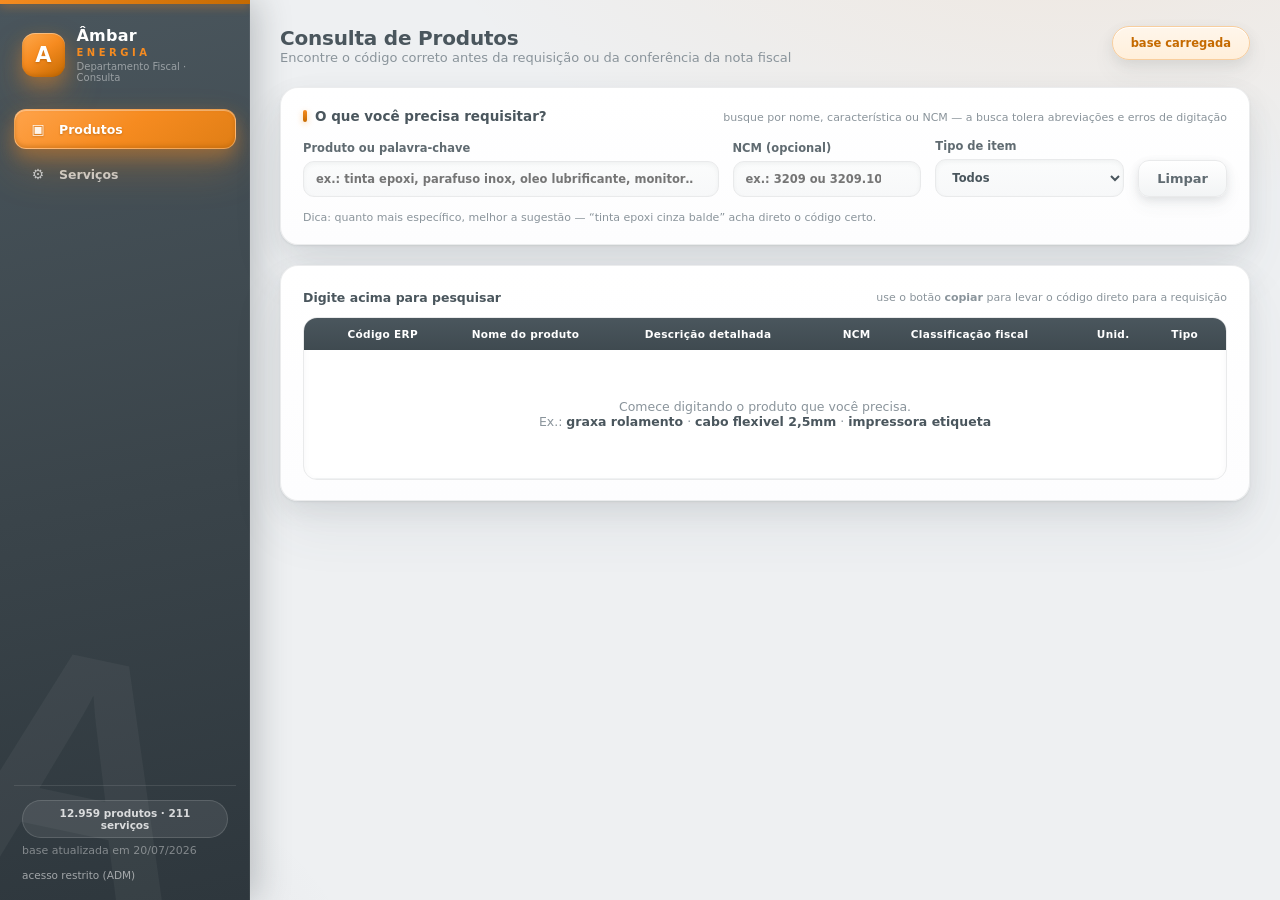
<file: index.html>
<!DOCTYPE html>
<html lang="pt-BR">
<head>
<meta charset="UTF-8">
<meta name="viewport" content="width=device-width, initial-scale=1.0">
<title>Consulta Fiscal · Âmbar Energia</title>
<meta name="description" content="Consulta de códigos de produtos e serviços cadastrados — Departamento Fiscal Âmbar Energia">
<link rel="icon" href="data:image/svg+xml,%3Csvg xmlns='http://www.w3.org/2000/svg' viewBox='0 0 32 32'%3E%3Crect width='32' height='32' rx='8' fill='%23F68B20'/%3E%3Ctext x='16' y='23' font-family='Verdana' font-size='19' font-weight='bold' fill='white' text-anchor='middle'%3EA%3C/text%3E%3C/svg%3E">
<meta name="theme-color" content="#4A565D">
<meta http-equiv="Content-Security-Policy" content="default-src 'self'; script-src 'self'; style-src 'self' 'unsafe-inline'; img-src 'self' data:; connect-src 'self'; manifest-src 'self'; base-uri 'self'; form-action 'self'; object-src 'none'">
<link rel="manifest" href="manifest.webmanifest">
<link rel="apple-touch-icon" href="icons/apple-touch-icon.png">
<meta name="mobile-web-app-capable" content="yes">
<meta name="apple-mobile-web-app-capable" content="yes">
<meta name="apple-mobile-web-app-status-bar-style" content="black-translucent">
<meta name="apple-mobile-web-app-title" content="Consulta Fiscal">
<link rel="stylesheet" href="css/style.css?v=9">
</head>
<body>

<aside class="sidebar">
  <div class="brand">
    <div class="brand-icon">A</div>
    <div>
      <div class="brand-name">Âmbar<span class="energia">ENERGIA</span></div>
      <div class="brand-sub">Departamento Fiscal · Consulta</div>
    </div>
  </div>

  <nav class="nav">
    <button class="nav-item active" data-tab="produtos"><span class="ni">▣</span> Produtos</button>
    <button class="nav-item" data-tab="servicos"><span class="ni">⚙</span> Serviços</button>
  </nav>

  <div class="sidebar-foot">
    <div class="pill" id="pillBase">carregando base…</div>
    <div class="muted small" id="pillAtualizado" style="margin-top:6px;">&nbsp;</div>
    <div style="margin-top:10px;"><a href="admin.html"><span class="adm-longo">acesso restrito (ADM)</span><span class="adm-curto">ADM</span></a></div>
  </div>
</aside>

<main class="main">
  <header class="topbar">
    <div>
      <h1 id="pageTitle">Consulta de Produtos</h1>
      <div class="muted" id="pageSubtitle">Encontre o código correto antes da requisição ou da conferência da nota fiscal</div>
    </div>
    <div class="topbar-right">
      <div class="badge-status" id="statusBadge">carregando…</div>
    </div>
  </header>

  <!-- ================= PRODUTOS ================= -->
  <section class="tab active" id="tab-produtos">
    <div class="card">
      <div class="card-head">
        <h3>O que você precisa requisitar?</h3>
        <span class="muted small">busque por nome, característica ou NCM — a busca tolera abreviações e erros de digitação</span>
      </div>
      <div class="field-row">
        <label class="grande">Produto ou palavra-chave
          <input type="search" id="qProduto" placeholder="ex.: tinta epoxi, parafuso inox, oleo lubrificante, monitor…" autocomplete="off">
        </label>
        <label>NCM (opcional)
          <input type="search" id="qNcm" list="listaNcm" placeholder="ex.: 3209 ou 3209.10.10" autocomplete="off">
          <datalist id="listaNcm"></datalist>
        </label>
        <label>Tipo de item
          <select id="qTipo">
            <option value="">Todos</option>
            <option value="Produto">Produto</option>
            <option value="Bem Patrimonial">Bem Patrimonial</option>
          </select>
        </label>
        <button class="btn" id="btnLimparProd" type="button">Limpar</button>
      </div>
      <div class="muted small">Dica: quanto mais específico, melhor a sugestão — “tinta epoxi cinza balde” acha direto o código certo.</div>
    </div>

    <div class="card">
      <div class="resultado-head">
        <span class="qtd" id="qtdProd" role="status" aria-live="polite">Digite acima para pesquisar</span>
        <span class="muted small">use o botão <b>copiar</b> para levar o código direto para a requisição</span>
      </div>
      <div class="table-scroll">
        <table aria-label="Resultados de produtos">
          <thead><tr>
            <th></th><th>Código ERP</th><th>Nome do produto</th><th>Descrição detalhada</th>
            <th>NCM</th><th>Classificação fiscal</th><th>Unid.</th><th>Tipo</th>
          </tr></thead>
          <tbody id="tbodyProd"><tr><td colspan="8"><div class="vazio">Comece digitando o produto que você precisa.<br>Ex.: <b>graxa rolamento</b> · <b>cabo flexivel 2,5mm</b> · <b>impressora etiqueta</b></div></td></tr></tbody>
        </table>
      </div>
    </div>
  </section>

  <!-- ================= SERVIÇOS ================= -->
  <section class="tab" id="tab-servicos">
    <div class="card">
      <div class="card-head">
        <h3>Qual serviço será contratado?</h3>
        <span class="muted small">a retenção de INSS depende de cessão de mão de obra/empreitada, natureza e continuidade do serviço, local e regime do prestador</span>
      </div>
      <div class="field-row">
        <label class="grande">Serviço pretendido
          <input type="search" id="qServico" placeholder="ex.: manutenção de equipamentos, limpeza, vigilância, transporte, consultoria…" autocomplete="off">
        </label>
        <button class="btn" id="btnLimparServ" type="button">Limpar</button>
      </div>

      <!-- Questionário fiscal: aparece só quando há códigos que retêm INSS entre os candidatos.
           As respostas orientam e destacam; exceção: cessão="Não" OCULTA os códigos que retêm INSS
           (sem cessão de mão de obra/empreitada não há retenção de INSS — Lei 8.212/91, art. 31). -->
      <div id="rowFiscal" hidden>
        <div class="field-row">
          <div class="escolha">
            <span class="titulo">Há cessão de mão de obra ou empreitada? <span class="muted small">(é o que define a retenção de INSS — Lei 8.212/91, art. 31)</span></span>
            <div class="pills" role="group" aria-label="Cessão de mão de obra ou empreitada">
              <button class="pill-opt" type="button" id="optCessaoSim" aria-pressed="false">Sim</button>
              <button class="pill-opt" type="button" id="optCessaoNao" aria-pressed="false">Não</button>
              <button class="pill-opt" type="button" id="optCessaoNaoSei" aria-pressed="false">Não sei</button>
            </div>
          </div>
        </div>
        <div class="field-row">
          <div class="escolha">
            <span class="titulo">Onde o serviço será executado? <span class="muted small">(informativo)</span></span>
            <div class="pills" role="group" aria-label="Local de execução">
              <button class="pill-opt" type="button" id="optDentro" aria-pressed="false">No estabelecimento Âmbar</button>
              <button class="pill-opt" type="button" id="optFora" aria-pressed="false">Fora / em local indicado pela contratante</button>
            </div>
          </div>
          <div class="escolha">
            <span class="titulo">Frequência</span>
            <div class="pills" role="group" aria-label="Frequência do serviço">
              <button class="pill-opt" type="button" id="optEsporadico" aria-pressed="false">Esporádico (pontual)</button>
              <button class="pill-opt" type="button" id="optContinuo" aria-pressed="false">Contínuo (recorrente)</button>
            </div>
          </div>
          <div class="escolha">
            <span class="titulo">Prestador é do Simples Nacional?</span>
            <div class="pills" role="group" aria-label="Prestador optante pelo Simples Nacional">
              <button class="pill-opt" type="button" id="optSimplesSim" aria-pressed="false">Sim</button>
              <button class="pill-opt" type="button" id="optSimplesNao" aria-pressed="false">Não</button>
            </div>
          </div>
        </div>
      </div>

      <div id="avisoServ" role="status" aria-live="polite"></div>
      <div class="aviso" style="margin-top:10px;"><span class="ico">ℹ</span><span>Esta consulta é <b>orientativa</b>. A definição final da retenção de INSS/ISS é do <b>Departamento Fiscal</b> e considera cessão de mão de obra/empreitada, natureza do serviço (LC 116/2003), continuidade, local e regime do prestador (Simples Nacional tem exceções). Base: Lei 8.212/91, art. 31.</span></div>
    </div>

    <div class="card">
      <div class="resultado-head">
        <span class="qtd" id="qtdServ" role="status" aria-live="polite">Digite acima para pesquisar</span>
        <span class="muted small">o código LC 116 vai na NFS-e · o código ERP vai na requisição</span>
      </div>
      <div class="table-scroll">
        <table aria-label="Resultados de serviços">
          <thead><tr>
            <th></th><th>LC 116</th><th>Código ERP</th><th>Descrição do serviço</th>
            <th>Quando utilizar</th><th>Impostos retidos</th><th>Conta contábil</th>
          </tr></thead>
          <tbody id="tbodyServ"><tr><td colspan="7"><div class="vazio">Comece digitando o serviço e informe onde ele será realizado.<br>Ex.: <b>manutenção de bombas</b> · <b>armazenagem</b> · <b>treinamento</b></div></td></tr></tbody>
        </table>
      </div>
    </div>
  </section>
</main>

<script src="js/busca.js?v=9"></script>
<script src="js/fiscal.js?v=9"></script>
<script src="js/app.js?v=9"></script>
</body>
</html>
</file>
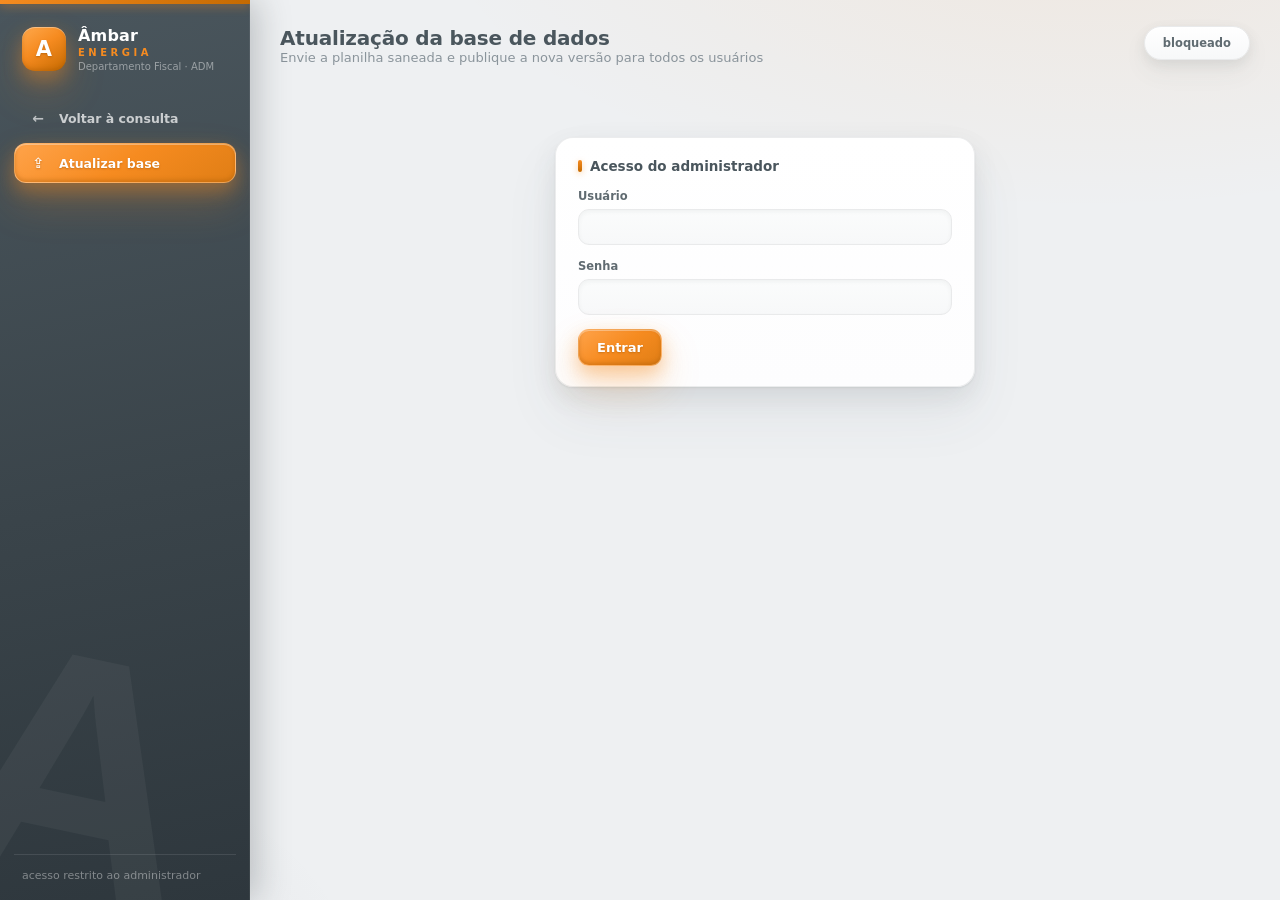
<file: admin.html>
<!DOCTYPE html>
<html lang="pt-BR">
<head>
<meta charset="UTF-8">
<meta name="viewport" content="width=device-width, initial-scale=1.0">
<title>ADM · Consulta Fiscal Âmbar</title>
<link rel="icon" href="data:image/svg+xml,%3Csvg xmlns='http://www.w3.org/2000/svg' viewBox='0 0 32 32'%3E%3Crect width='32' height='32' rx='8' fill='%234A565D'/%3E%3Ctext x='16' y='23' font-family='Verdana' font-size='19' font-weight='bold' fill='%23F68B20' text-anchor='middle'%3EA%3C/text%3E%3C/svg%3E">
<meta name="theme-color" content="#4A565D">
<!-- connect-src: trocar a URL do Worker pela do seu deploy (a mesma de PUBLISHER_URL em js/admin.js) -->
<meta http-equiv="Content-Security-Policy" content="default-src 'self'; script-src 'self'; style-src 'self' 'unsafe-inline'; img-src 'self' data:; connect-src 'self' https://ambar-publisher.arcosta2012.workers.dev; base-uri 'self'; form-action 'self'; object-src 'none'">
<meta name="robots" content="noindex">
<link rel="stylesheet" href="css/style.css?v=9">
</head>
<body>

<aside class="sidebar">
  <div class="brand">
    <div class="brand-icon">A</div>
    <div>
      <div class="brand-name">Âmbar<span class="energia">ENERGIA</span></div>
      <div class="brand-sub">Departamento Fiscal · ADM</div>
    </div>
  </div>
  <nav class="nav">
    <a class="nav-item" href="index.html"><span class="ni">←</span> Voltar à consulta</a>
    <button class="nav-item active" type="button"><span class="ni">⇪</span> Atualizar base</button>
  </nav>
  <div class="sidebar-foot">
    <div class="muted small">acesso restrito ao administrador</div>
  </div>
</aside>

<main class="main">
  <header class="topbar">
    <div>
      <h1>Atualização da base de dados</h1>
      <div class="muted">Envie a planilha saneada e publique a nova versão para todos os usuários</div>
    </div>
    <div class="topbar-right"><div class="badge-status" id="statusBadge">bloqueado</div></div>
  </header>

  <!-- ============ LOGIN ============ -->
  <section id="telaLogin" class="login-box">
    <div class="card">
      <div class="card-head"><h3>Acesso do administrador</h3></div>
      <div class="field-row">
        <label style="flex:1;">Usuário
          <input type="text" id="usuario" autocomplete="username">
        </label>
      </div>
      <div class="field-row">
        <label style="flex:1;">Senha
          <input type="password" id="senha" autocomplete="current-password">
        </label>
      </div>
      <button class="btn primary" id="btnEntrar" type="button">Entrar</button>
      <div id="msgLogin"></div>
    </div>
  </section>

  <!-- ============ PAINEL ============ -->
  <section id="telaPainel" class="admin-wrap" hidden>
    <div class="card">
      <div class="card-head"><h3>1 · Planilha da base</h3>
        <span class="muted small">arquivo .xlsx com as abas <b>Produtos</b> e <b>Servicos</b> (mesmo layout da Base Fiscal - Saneada)</span>
      </div>
      <div class="dropzone" id="dropzone">
        <b>Clique para escolher</b> ou arraste o arquivo .xlsx aqui
        <div class="muted small" style="margin-top:6px;">nada é enviado até você clicar em Publicar</div>
      </div>
      <input type="file" id="arquivo" accept=".xlsx" hidden>
      <div id="msgArquivo"></div>
      <ul class="check-list" id="resumoArquivo"></ul>
    </div>

    <div class="card">
      <div class="card-head"><h3>2 · Publicar</h3>
        <span class="muted small">a atualização entra no ar em ~1 minuto para todos os usuários</span>
      </div>
      <div class="btn-row" style="margin-top:6px;">
        <button class="btn primary" id="btnPublicar" type="button" disabled>Publicar atualização</button>
        <button class="btn" id="btnSair" type="button">Sair</button>
      </div>
      <div id="msgPublicar"></div>
    </div>

    <div class="card">
      <div class="card-head"><h3>Como funciona</h3></div>
      <ul class="check-list">
        <li>Você entra com <b>usuário e senha</b>. A publicação é feita por um serviço seguro do Departamento — você não precisa de token.</li>
        <li>A planilha é validada aqui no navegador (abas, colunas e formatos) antes de publicar.</li>
        <li>Cada publicação fica registrada no histórico do repositório do site.</li>
        <li>Os usuários da consulta não precisam de login; somente esta página é restrita.</li>
      </ul>
    </div>
  </section>
</main>

<script src="vendor/xlsx.full.min.js"></script>
<script src="js/fiscal.js?v=9"></script>
<script src="js/admin.js?v=9"></script>
</body>
</html>
</file>
<file: css/style.css>
/* =====================================================================
   Consulta Fiscal — identidade Âmbar Energia · acabamento premium 3D
   Mesma identidade do MtM Energia:
   laranja #F68B20 · ardósia #4A565D · cinza #606B71
   apoio #E9EAEB #F5F6F7 #8A949B · ênfase #C56A00 · destaque #FFE9CF
   alerta #C0392B · tipografia Verdana
   ===================================================================== */
:root {
  --laranja: #F68B20;
  --laranja-2: #C56A00;
  --laranja-soft: #FFE9CF;
  --ardosia: #4A565D;
  --ardosia-2: #3A444A;
  --ardosia-3: #2E373D;
  --cinza: #606B71;
  --texto-2: #8A949B;
  --painel: #F5F6F7;
  --linha: #E9EAEB;
  --alerta: #C0392B;
  --alerta-soft: #FBEAE7;
  --bg: #eef0f2;
  --card: #ffffff;

  --sombra-card:
    inset 0 1px 0 rgba(255,255,255,.95),
    0 1px 2px rgba(74,86,93,.10),
    0 10px 24px rgba(74,86,93,.10),
    0 28px 56px rgba(74,86,93,.07);
  --sombra-card-hover:
    inset 0 1px 0 rgba(255,255,255,.95),
    0 2px 4px rgba(74,86,93,.12),
    0 18px 38px rgba(74,86,93,.16),
    0 42px 80px rgba(74,86,93,.10);
  --sombra-laranja:
    inset 0 1px 0 rgba(255,255,255,.35),
    inset 0 -2px 4px rgba(151,79,0,.35),
    0 8px 18px rgba(246,139,32,.38),
    0 20px 40px rgba(246,139,32,.22);
  --radius: 18px;
}

* { box-sizing: border-box; margin: 0; padding: 0; }
[hidden] { display: none !important; }
html, body { height: 100%; }
body {
  font-family: Verdana, "Segoe UI", system-ui, sans-serif;
  background:
    radial-gradient(1100px 500px at 85% -10%, rgba(246,139,32,.09), transparent 60%),
    radial-gradient(900px 500px at -10% 110%, rgba(74,86,93,.10), transparent 55%),
    var(--bg);
  color: var(--ardosia);
  display: flex;
  font-size: 13px;
  min-height: 100vh;
}

/* ============================ SIDEBAR ============================ */
.sidebar {
  width: 250px; min-width: 250px;
  background: linear-gradient(168deg, var(--ardosia) 0%, var(--ardosia-2) 55%, var(--ardosia-3) 100%);
  display: flex; flex-direction: column;
  padding: 24px 14px 18px;
  position: sticky; top: 0; height: 100vh;
  box-shadow: inset -1px 0 0 rgba(255,255,255,.06), 8px 0 30px rgba(46,55,61,.25);
  overflow: hidden;
}
.sidebar::before {
  content: "A";
  position: absolute; left: -46px; bottom: -70px;
  font-size: 340px; font-weight: 700; font-family: Verdana, sans-serif;
  color: rgba(255,255,255,.045);
  transform: rotate(12deg);
  pointer-events: none;
}
.sidebar::after {
  content: ""; position: absolute; top: 0; left: 0; right: 0; height: 4px;
  background: linear-gradient(90deg, var(--laranja), var(--laranja-2));
  box-shadow: 0 2px 10px rgba(246,139,32,.55);
}

.brand { display: flex; gap: 12px; align-items: center; padding: 2px 8px 22px; position: relative; }
.brand-icon {
  width: 44px; height: 44px; border-radius: 13px;
  background: linear-gradient(145deg, #FFA94D 0%, var(--laranja) 45%, var(--laranja-2) 100%);
  color: #fff; font-size: 21px; font-weight: 700; display: grid; place-items: center;
  box-shadow: var(--sombra-laranja);
  text-shadow: 0 1px 2px rgba(151,79,0,.5);
}
.brand-name { font-weight: 700; font-size: 16px; color: #fff; letter-spacing: .2px; }
.brand-name .energia { color: var(--laranja); font-size: 10px; letter-spacing: 3.5px; font-weight: 700; display: block; margin-top: 2px; }
.brand-sub { font-size: 10px; color: rgba(255,255,255,.45); margin-top: 3px; }

.nav { display: flex; flex-direction: column; gap: 5px; margin-top: 4px; flex: 1; position: relative; }
.nav-item {
  display: flex; align-items: center; gap: 11px;
  padding: 11px 13px;
  background: transparent;
  border-radius: 12px; color: rgba(255,255,255,.72);
  font-size: 12.5px; font-weight: 700; font-family: inherit;
  cursor: pointer; text-align: left;
  transition: all .18s ease;
  border: 1px solid transparent;
  text-decoration: none;
}
.nav-item:hover {
  background: rgba(255,255,255,.07);
  color: #fff;
  transform: translateX(3px);
}
.nav-item.active {
  background: linear-gradient(145deg, #FFA34A 0%, var(--laranja) 50%, #E07E15 100%);
  color: #fff;
  box-shadow: var(--sombra-laranja);
  border: 1px solid rgba(255,255,255,.25);
  text-shadow: 0 1px 2px rgba(151,79,0,.45);
  transform: translateX(0);
}
.nav-item:focus-visible { outline: 2px solid var(--laranja); outline-offset: 2px; }
.ni { width: 20px; text-align: center; font-size: 14px; opacity: .9; }

.sidebar-foot { padding: 14px 8px 0; border-top: 1px solid rgba(255,255,255,.10); position: relative; }
.sidebar-foot .pill {
  background: rgba(255,255,255,.08); border: 1px solid rgba(255,255,255,.14);
  border-radius: 999px; color: rgba(255,255,255,.8);
  padding: 6px 12px; font-size: 10.5px; font-weight: 700; text-align: center;
}
.sidebar-foot .muted { color: rgba(255,255,255,.4); }
.sidebar-foot a { color: rgba(255,255,255,.55); text-decoration: none; font-size: 10.5px; }
.sidebar-foot a:hover { color: var(--laranja); }
.adm-curto { display: none; }

/* ============================ MAIN ============================ */
.main { flex: 1; padding: 26px 30px 46px; max-width: 1500px; min-width: 0; }
.topbar { display: flex; justify-content: space-between; align-items: flex-start; gap: 14px; margin-bottom: 22px; flex-wrap: wrap; }
.topbar h1 { font-size: 20px; font-weight: 700; letter-spacing: -.2px; }
.muted { color: var(--texto-2); }
.small { font-size: 11px; }
.topbar-right { display: flex; gap: 10px; align-items: center; flex-wrap: wrap; }

.badge-status {
  background: linear-gradient(180deg, #fff, #f7f8f9);
  border: 1px solid var(--linha); border-radius: 999px;
  padding: 9px 18px; font-weight: 700; font-size: 11.5px; color: var(--cinza);
  box-shadow: inset 0 1px 0 rgba(255,255,255,.9), 0 4px 12px rgba(74,86,93,.10), 0 12px 26px rgba(74,86,93,.06);
}
.badge-status.ok { color: var(--laranja-2); border-color: #F8CE9E; background: linear-gradient(180deg, #FFF6EB, #FFEFDB); }
.badge-status.warn { color: var(--alerta); border-color: #EFC4BD; background: linear-gradient(180deg, #FDF1EF, var(--alerta-soft)); }

.tab { display: none; animation: fade .28s ease; }
.tab.active { display: block; }
@keyframes fade { from { opacity: 0; transform: translateY(8px); } to { opacity: 1; transform: none; } }
@media (prefers-reduced-motion: reduce) {
  *, *::before, *::after { animation: none !important; transition: none !important; }
}

/* ============================ CARDS 3D ============================ */
.card {
  background: linear-gradient(180deg, #ffffff 0%, #fdfdfe 100%);
  border-radius: var(--radius);
  border: 1px solid rgba(233,234,235,.9);
  box-shadow: var(--sombra-card);
  padding: 20px 22px; margin-bottom: 20px;
  transition: transform .22s ease, box-shadow .22s ease;
  position: relative;
}
.card:hover { transform: translateY(-2px); box-shadow: var(--sombra-card-hover); }
.card-head { display: flex; justify-content: space-between; align-items: baseline; margin-bottom: 15px; gap: 10px; flex-wrap: wrap; }
.card-head h3 { font-size: 13.5px; font-weight: 700; color: var(--ardosia); padding-left: 12px; position: relative; }
.card-head h3::before {
  content: ""; position: absolute; left: 0; top: 2px; bottom: 2px; width: 4px; border-radius: 4px;
  background: linear-gradient(180deg, var(--laranja), var(--laranja-2));
  box-shadow: 0 2px 6px rgba(246,139,32,.4);
}

/* ============================ KPIs ============================ */
.kpi-grid { display: grid; grid-template-columns: repeat(auto-fit, minmax(205px, 1fr)); gap: 18px; margin-bottom: 20px; }
.kpi {
  border-radius: var(--radius); padding: 18px 20px;
  background: linear-gradient(180deg, #ffffff, #fbfbfc);
  border: 1px solid rgba(233,234,235,.9);
  box-shadow: var(--sombra-card);
  position: relative; overflow: hidden;
  transition: transform .22s ease, box-shadow .22s ease;
}
.kpi:hover { transform: translateY(-3px); box-shadow: var(--sombra-card-hover); }
.kpi.hero {
  background:
    radial-gradient(420px 200px at 110% -30%, rgba(246,139,32,.45), transparent 60%),
    linear-gradient(150deg, var(--ardosia) 0%, var(--ardosia-2) 55%, var(--ardosia-3) 100%);
  border: 1px solid rgba(255,255,255,.14);
  box-shadow:
    inset 0 1px 0 rgba(255,255,255,.22),
    inset 0 -3px 8px rgba(0,0,0,.25),
    0 14px 30px rgba(46,55,61,.35),
    0 34px 70px rgba(46,55,61,.22);
}
.kpi.hero::before {
  content: "A"; position: absolute; right: -14px; bottom: -34px;
  font-size: 120px; font-weight: 700; color: rgba(255,255,255,.06);
  transform: rotate(12deg); pointer-events: none;
}
.kpi.hero .kpi-label { color: rgba(255,255,255,.65); }
.kpi.hero .kpi-sub { color: rgba(255,255,255,.55); }
.kpi.hero .kpi-value {
  color: var(--laranja);
  text-shadow: 0 2px 14px rgba(246,139,32,.45), 0 1px 2px rgba(0,0,0,.4);
}
.kpi-label { font-size: 10px; color: var(--texto-2); font-weight: 700; text-transform: uppercase; letter-spacing: .8px; }
.kpi-value { font-size: 20px; font-weight: 700; margin-top: 8px; letter-spacing: -.3px; white-space: nowrap; color: var(--ardosia); font-variant-numeric: tabular-nums; }
.kpi-sub { font-size: 10.5px; color: var(--texto-2); margin-top: 5px; }

/* ============================ TABELAS ============================ */
.table-scroll {
  overflow: auto; border-radius: 14px; border: 1px solid var(--linha);
  box-shadow: inset 0 2px 6px rgba(74,86,93,.05);
  background: #fff;
  max-height: 620px;
}
table { border-collapse: collapse; width: 100%; font-size: 11.5px; }
thead th {
  position: sticky; top: 0;
  background: linear-gradient(180deg, #4A565D, #3F4A50);
  color: #fff; font-weight: 700; text-align: left; padding: 10px 12px; white-space: nowrap;
  z-index: 2; font-size: 10.5px; letter-spacing: .3px;
}
tbody td { padding: 9px 12px; border-bottom: 1px solid #F0F2F3; color: var(--cinza); vertical-align: top; }
tbody tr:nth-child(even) { background: #FAFBFB; }
tbody tr:hover { background: var(--laranja-soft); }
td.cod { font-weight: 700; color: var(--ardosia); white-space: nowrap; font-variant-numeric: tabular-nums; }
td.wrap { max-width: 420px; }
mark { background: var(--laranja-soft); color: var(--laranja-2); border-radius: 3px; padding: 0 1px; }

.tag {
  display: inline-block; padding: 3px 10px; border-radius: 999px; font-size: 10px; font-weight: 700;
  box-shadow: inset 0 1px 0 rgba(255,255,255,.5), 0 1px 3px rgba(74,86,93,.15);
  white-space: nowrap;
}
.tag.ok { background: linear-gradient(180deg, #FFF2E0, var(--laranja-soft)); color: var(--laranja-2); border: 1px solid #F5D3A6; }
.tag.warn { background: linear-gradient(180deg, #FDF1EF, var(--alerta-soft)); color: var(--alerta); border: 1px solid #EFC4BD; }
.tag.neutro { background: linear-gradient(180deg, #F7F8F9, #EFF1F2); color: var(--cinza); border: 1px solid var(--linha); }
.tag.top { background: linear-gradient(145deg, #FFA34A, var(--laranja)); color: #fff; border: 1px solid rgba(255,255,255,.3); text-shadow: 0 1px 2px rgba(151,79,0,.4); }

/* ============================ FORMS ============================ */
label { display: flex; flex-direction: column; gap: 6px; font-size: 11.5px; font-weight: 700; color: var(--cinza); }
input, select {
  font: inherit; padding: 10px 12px; border: 1.5px solid var(--linha); border-radius: 11px;
  background: linear-gradient(180deg, #FBFCFC, #F7F8F9); color: var(--ardosia); outline: none;
  transition: all .18s;
  box-shadow: inset 0 2px 4px rgba(74,86,93,.06);
}
input:focus, select:focus {
  border-color: var(--laranja); background: #fff;
  box-shadow: inset 0 1px 3px rgba(74,86,93,.05), 0 0 0 3px rgba(246,139,32,.18);
}
.field-row { display: flex; gap: 14px; margin-bottom: 14px; flex-wrap: wrap; align-items: flex-end; }
.field-row label { flex: 1; min-width: 170px; }
.field-row label.grande { flex: 2.2; min-width: 260px; }

/* pills de escolha (dentro/fora · esporádico/contínuo) */
.escolha { display: flex; flex-direction: column; gap: 6px; }
.escolha .titulo { font-size: 11.5px; font-weight: 700; color: var(--cinza); }
.pills { display: flex; gap: 8px; flex-wrap: wrap; }
.pill-opt {
  font: inherit; font-size: 11.5px; font-weight: 700; cursor: pointer;
  padding: 9px 16px; border-radius: 999px;
  border: 1.5px solid var(--linha); color: var(--cinza);
  background: linear-gradient(180deg, #ffffff, #F2F4F5);
  box-shadow: inset 0 1px 0 rgba(255,255,255,.9), 0 3px 8px rgba(74,86,93,.10);
  transition: all .18s ease;
}
.pill-opt:hover { transform: translateY(-1px); border-color: #d8dcde; color: var(--ardosia); }
.pill-opt[aria-pressed="true"] {
  background: linear-gradient(145deg, #FFA34A 0%, var(--laranja) 50%, #E07E15 100%);
  border-color: rgba(255,255,255,.25); color: #fff;
  text-shadow: 0 1px 2px rgba(151,79,0,.45);
  box-shadow: var(--sombra-laranja);
}
.pill-opt:focus-visible { outline: 2px solid var(--laranja); outline-offset: 2px; }

.btn {
  font: inherit; font-weight: 700; padding: 10px 18px; border-radius: 11px;
  border: 1px solid var(--linha);
  background: linear-gradient(180deg, #ffffff, #F2F4F5);
  color: var(--cinza); cursor: pointer;
  transition: all .18s ease;
  box-shadow: inset 0 1px 0 rgba(255,255,255,.9), 0 3px 8px rgba(74,86,93,.12), 0 8px 18px rgba(74,86,93,.06);
}
.btn:hover { transform: translateY(-1px); color: var(--ardosia); border-color: #d8dcde; }
.btn:active { transform: translateY(1px); box-shadow: inset 0 2px 5px rgba(74,86,93,.18); }
.btn.primary {
  background: linear-gradient(145deg, #FFA34A 0%, var(--laranja) 50%, #E07E15 100%);
  border: 1px solid rgba(255,255,255,.25); color: #fff;
  text-shadow: 0 1px 2px rgba(151,79,0,.45);
  box-shadow: var(--sombra-laranja);
}
.btn.primary:hover { filter: brightness(1.06); color: #fff; }
.btn.mini { padding: 4px 10px; font-size: 10px; border-radius: 8px; }
.btn:disabled { opacity: .45; cursor: not-allowed; transform: none; }
.btn:focus-visible { outline: 2px solid var(--laranja); outline-offset: 2px; }

/* aviso de regra fiscal */
.aviso {
  display: flex; gap: 10px; align-items: flex-start;
  border-radius: 12px; padding: 12px 15px; font-size: 11.5px; margin-bottom: 14px;
  background: linear-gradient(180deg, #FFF6EB, #FFEFDB);
  border: 1px solid #F8CE9E; color: var(--laranja-2); font-weight: 700;
}
.aviso.alerta { background: linear-gradient(180deg, #FDF1EF, var(--alerta-soft)); border-color: #EFC4BD; color: var(--alerta); }
.aviso .ico { font-size: 15px; line-height: 1.2; }

.resultado-head { display: flex; justify-content: space-between; align-items: center; gap: 10px; margin: 4px 0 12px; flex-wrap: wrap; }
.resultado-head .qtd { font-weight: 700; color: var(--ardosia); font-size: 12.5px; }
.vazio { text-align: center; color: var(--texto-2); padding: 40px 20px; font-size: 12.5px; }
.vazio b { color: var(--ardosia); }

/* ============================ ADMIN ============================ */
.admin-wrap { max-width: 760px; margin: 0 auto; }
.dropzone {
  border: 2px dashed #E3B685; border-radius: 16px; padding: 36px 20px;
  text-align: center; color: var(--cinza); cursor: pointer; transition: all .2s;
  background: linear-gradient(180deg, #FFFDFA, #FFF8F0);
}
.dropzone:hover, .dropzone.over { border-color: var(--laranja); background: #FFF6EB; }
.dropzone b { color: var(--laranja-2); }
.login-box { max-width: 420px; margin: 8vh auto 0; }
.msg { border-radius: 10px; padding: 10px 14px; font-size: 11.5px; font-weight: 700; margin-top: 12px; }
.msg.ok { background: #FFF6EB; color: var(--laranja-2); border: 1px solid #F8CE9E; }
.msg.erro { background: var(--alerta-soft); color: var(--alerta); border: 1px solid #EFC4BD; }
.check-list { font-size: 11.5px; color: var(--cinza); line-height: 1.9; margin: 10px 0 0 4px; list-style: none; }
.check-list li::before { content: "— "; color: var(--laranja); font-weight: 700; }

/* ============================ RESPONSIVO ============================ */
@media (max-width: 900px) {
  body { flex-direction: column; }
  .sidebar {
    width: 100%; min-width: 0; height: auto; position: static;
    flex-direction: row; align-items: center; gap: 10px;
    padding: 12px 14px;
  }
  .sidebar::before { display: none; }
  .brand { padding: 0; }
  .brand-sub { display: none; }
  .nav { flex-direction: row; flex: 1; justify-content: center; margin: 0; gap: 6px; }
  .nav-item { padding: 9px 12px; }
  .nav-item:hover { transform: none; }
  .sidebar-foot { border: 0; padding: 0; }
  .sidebar-foot .pill, .sidebar-foot .muted { display: none; }
  .main { padding: 18px 14px 40px; }
  td.wrap { max-width: 260px; }
}

/* celular: resultados viram cards empilhados (sem rolagem lateral) */
@media (max-width: 700px) {
  .sidebar { gap: 8px; padding: 10px 12px; }
  .brand-icon { width: 34px; height: 34px; font-size: 16px; border-radius: 10px; }
  .brand-name { font-size: 13px; }
  .brand-name .energia { font-size: 8px; letter-spacing: 2.5px; }
  .nav { gap: 4px; }
  .nav-item { padding: 8px 10px; font-size: 11.5px; gap: 6px; }
  .ni { display: none; }
  .adm-longo { display: none; }
  .adm-curto {
    display: inline-block; padding: 6px 10px; border-radius: 999px;
    border: 1px solid rgba(255,255,255,.18); background: rgba(255,255,255,.08);
    font-size: 10px; font-weight: 700; color: rgba(255,255,255,.7);
  }
  .sidebar-foot > div { margin-top: 0 !important; }
  .card { padding: 16px 15px; }
  .topbar h1 { font-size: 17px; }

  .table-scroll { max-height: none; border: 0; box-shadow: none; background: transparent; overflow: visible; }
  table, tbody, tr, td { display: block; width: 100%; }
  thead { display: none; }
  tbody tr {
    background: linear-gradient(180deg, #ffffff, #fdfdfe) !important;
    border: 1px solid var(--linha); border-radius: 14px;
    margin-bottom: 12px; padding: 12px 14px 10px;
    box-shadow: 0 1px 2px rgba(74,86,93,.08), 0 8px 18px rgba(74,86,93,.08);
    position: relative;
  }
  tbody tr:hover { background: linear-gradient(180deg, #ffffff, #fdfdfe) !important; }
  tbody td { border: 0; padding: 5px 0; white-space: normal; overflow-wrap: anywhere; }
  tbody td:empty { display: none; }
  td.wrap { max-width: none; }
  tbody td[data-label]::before {
    content: attr(data-label);
    display: block;
    font-size: 9px; letter-spacing: .7px; text-transform: uppercase;
    color: var(--texto-2); font-weight: 700; margin-bottom: 2px;
  }
  td.acao { position: absolute; top: 10px; right: 10px; width: auto; padding: 0; }
  td.acao .btn.mini { padding: 7px 14px; font-size: 11px; }
  tbody td.cod[data-label] { font-size: 14px; }
  .tag { white-space: normal; line-height: 1.5; }
  .vazio { padding: 26px 8px; }
}
</file>
